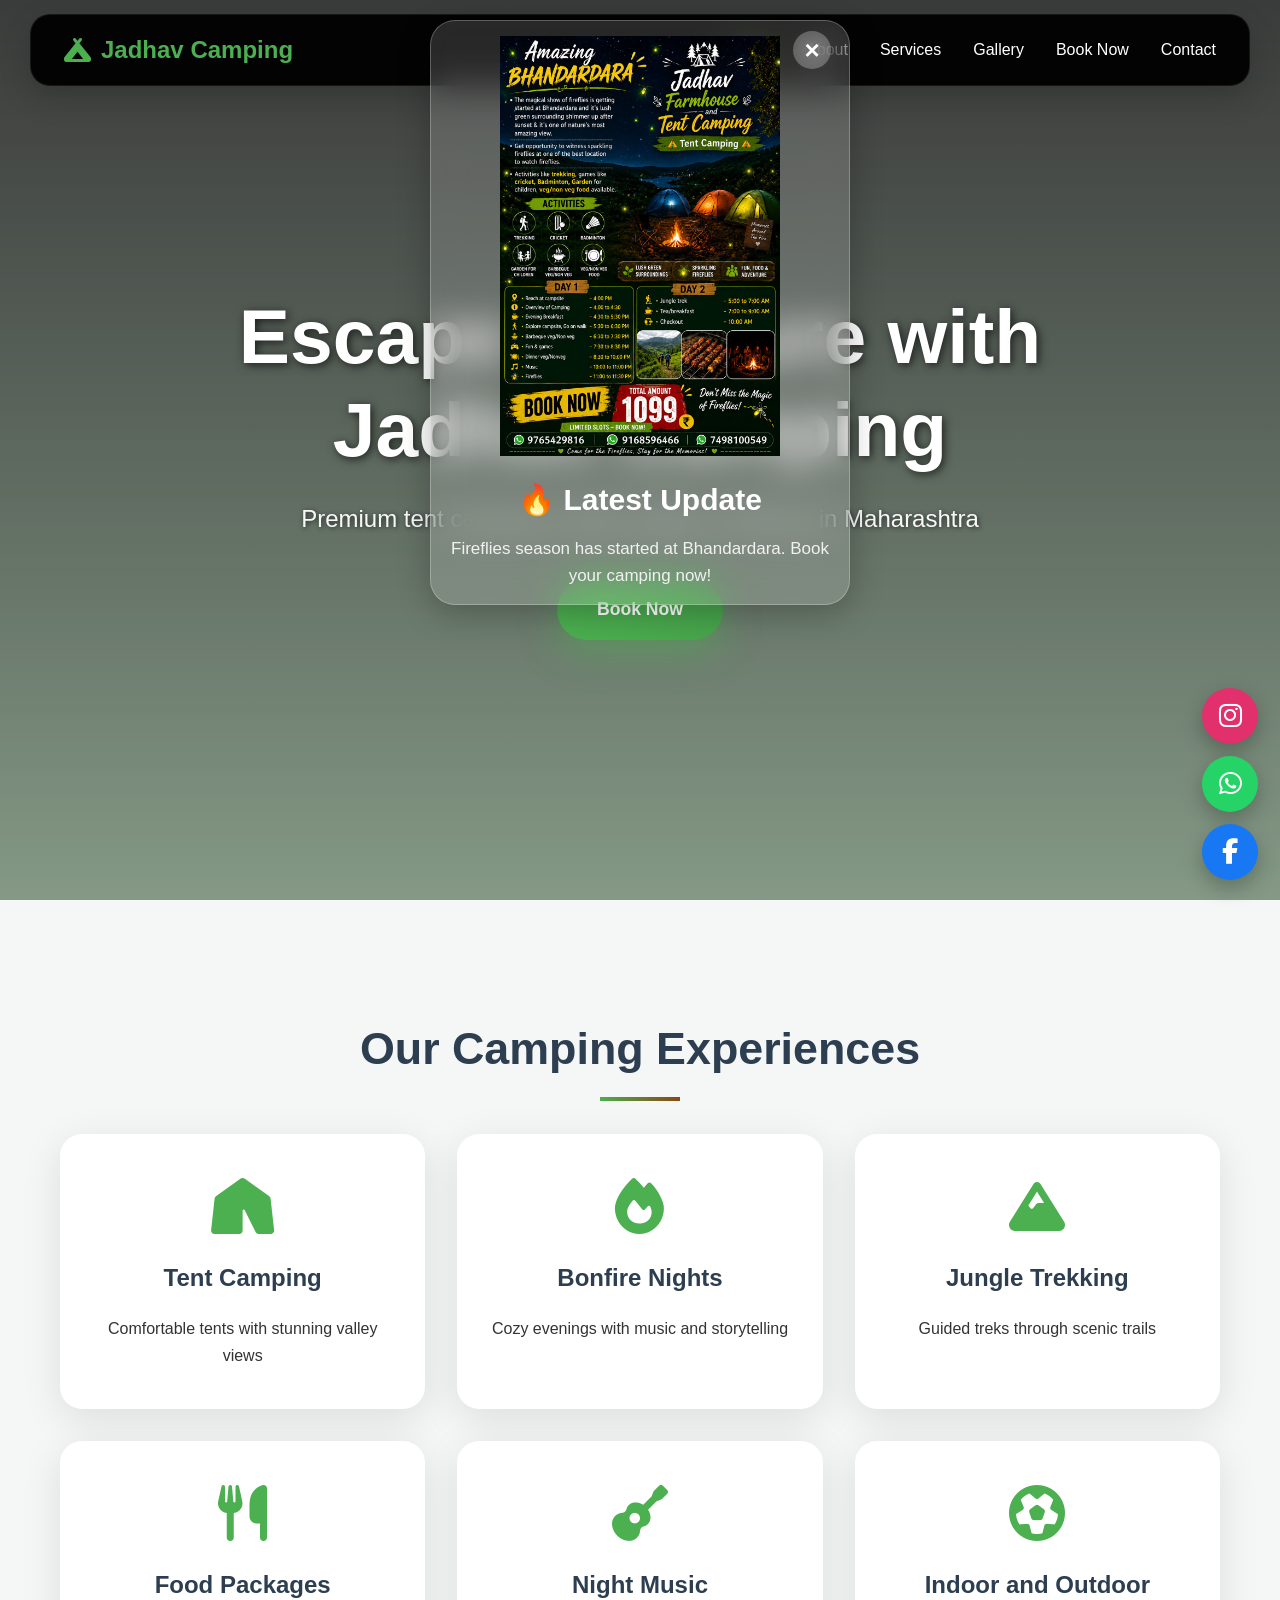
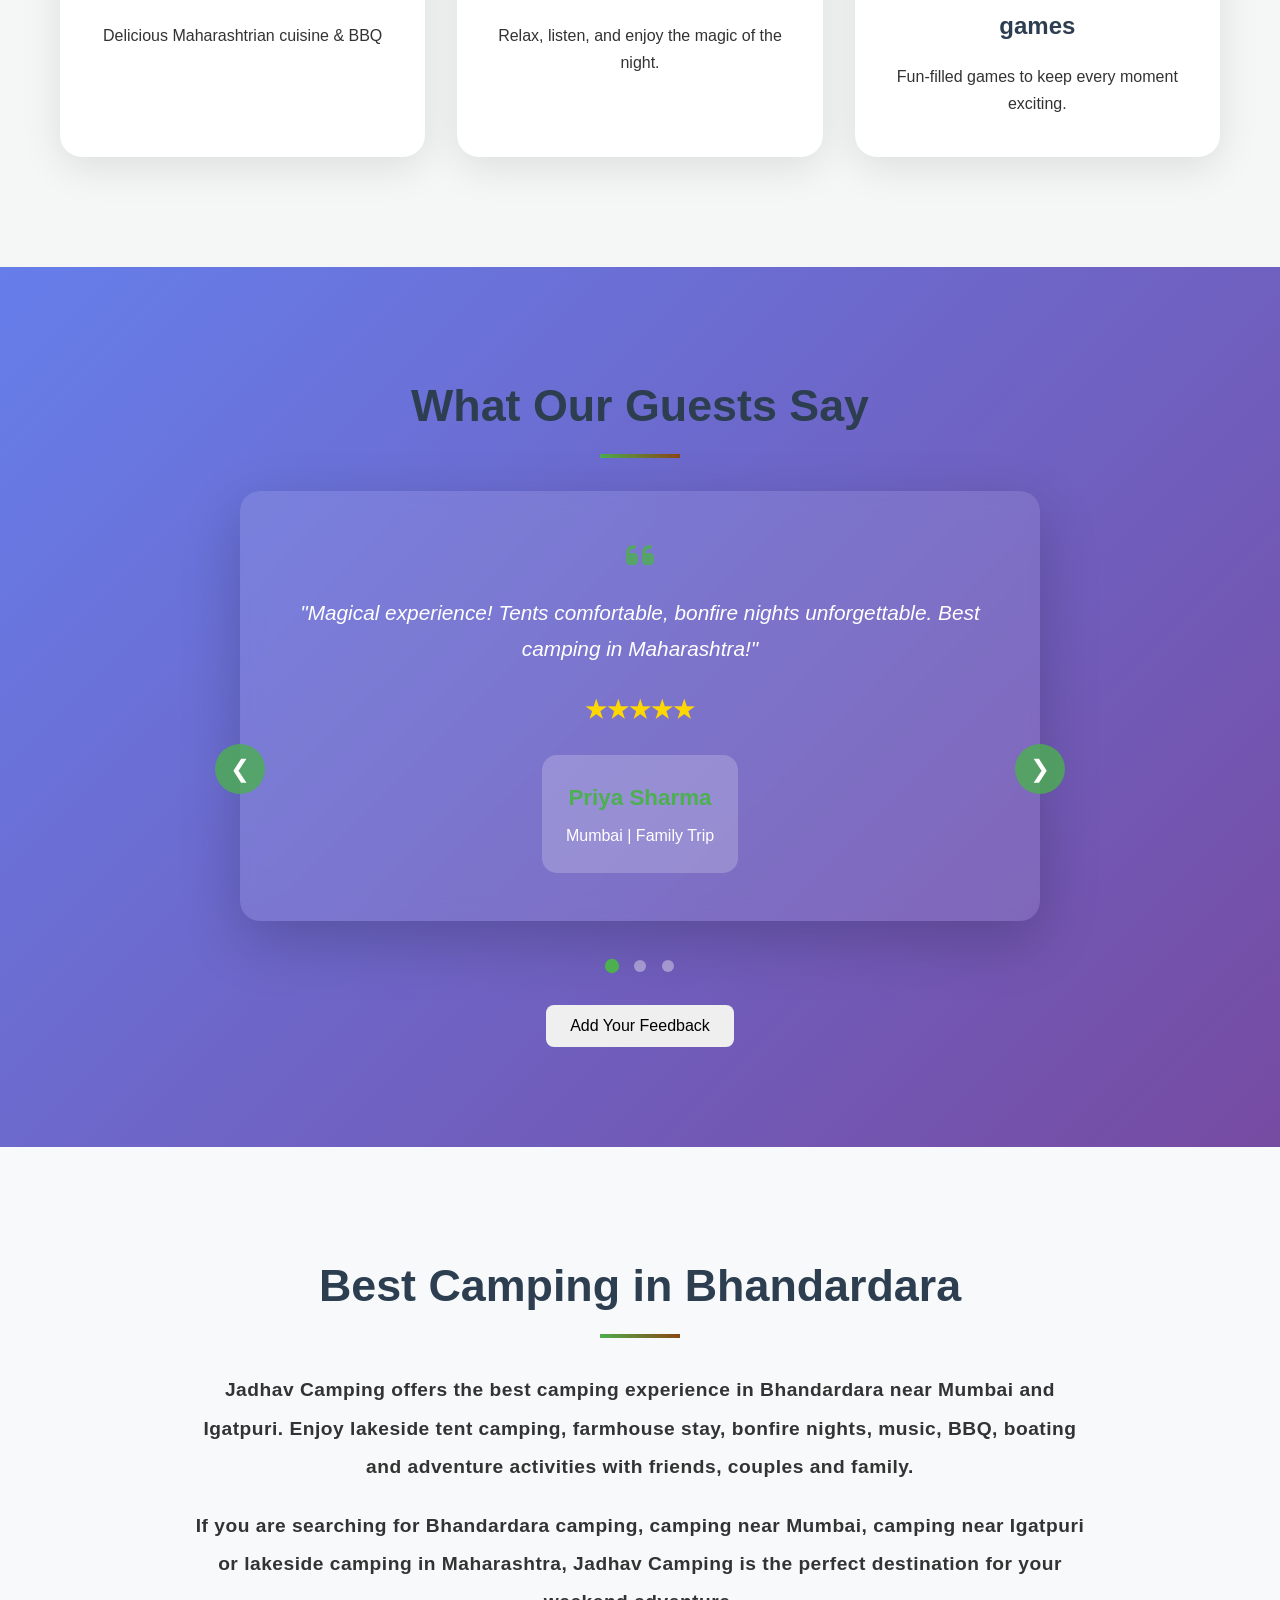
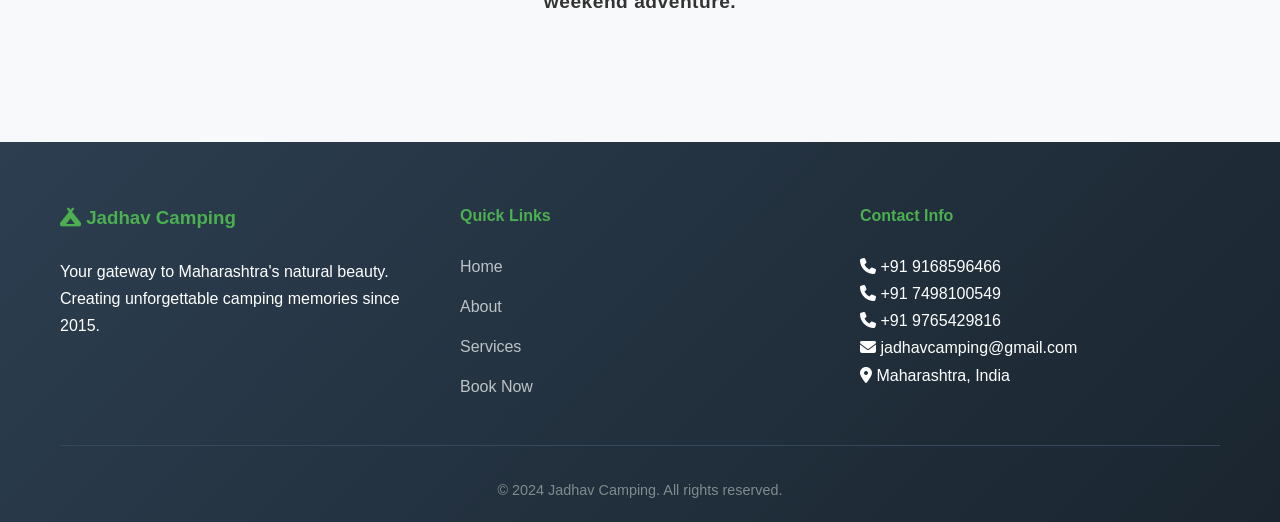
<file: index.html>
<!DOCTYPE html>
<html lang="en">
<head>
<head>
    <meta charset="UTF-8">
    <meta name="viewport" content="width=device-width, initial-scale=1.0">

    <title>Jadhav Camping | Best Bhandardara Camping Near Mumbai</title>

    <meta name="description"
        content="Enjoy the best camping experience in Bhandardara with tent stay, bonfire, BBQ, boating and adventure activities. Jadhav Camping near Mumbai and Igatpuri.">

    <meta name="keywords"
        content="Jadhav Camping, Bhandardara Camping, Camping Near Mumbai, Camping Near Pune, Tent Camping Maharashtra, Lakeside Camping Bhandardara">

    <meta name="author" content="Jadhav Camping">

    <meta name="robots" content="index, follow">

    <meta name="google-site-verification"
        content="BSFk_uF4gWmg5Zu5i_bacofWPOdLDWNc4sp743vJHnw">

    <link rel="canonical"
        href="https://tejwaghmare240.github.io/jadhav-camping/">

    <link rel="icon" type="image/png" href="assist/image/logo.png">

    <meta property="og:title"
        content="Jadhav Camping | Best Bhandardara Camping">

    <meta property="og:description"
        content="Tent stay, bonfire, BBQ and adventure at Bhandardara.">

    <meta property="og:image"
        content="https://tejwaghmare240.github.io/jadhav-camping/assist/image/logo.png">

    <meta property="og:url"
        content="https://tejwaghmare240.github.io/jadhav-camping/">


    <link rel="stylesheet"
            href="https://cdnjs.cloudflare.com/ajax/libs/font-awesome/6.5.2/css/all.min.css">
    <link rel="stylesheet" href="style.css">
</head>
<body>
    <!-- Navigation -->
    <nav class="navbar">
        <div class="nav-container">
            <div class="nav-logo">
                <i class="fas fa-campground"></i>
                Jadhav Camping
            </div>
            <ul class="nav-menu">
                <li class="nav-item">
                    <a href="index.html" class="nav-link active">Home</a>
                </li>
                <li class="nav-item">
                    <a href="about.html" class="nav-link">About</a>
                </li>
                <li class="nav-item">
                    <a href="services.html" class="nav-link">Services</a>
                </li>
                <li class="nav-item">
                    <a href="gallery.html" class="nav-link">Gallery</a>
                </li>
                <li class="nav-item">
                    <a href="booking.html" class="nav-link">Book Now</a>
                </li>
                <li class="nav-item">
                    <a href="contact.html" class="nav-link">Contact</a>
                </li>
            </ul>
            <div class="hamburger">
                <span class="bar"></span>
                <span class="bar"></span>
                <span class="bar"></span>
            </div>
        </div>
    </nav>

    <!-- Hero Section -->
   
<section class="hero">


    <video autoplay muted loop playsinline class="hero-video">
        <source src="https://res.cloudinary.com/dj0kkwafi/video/upload/v1779196563/Bhandardara_in_4K_A_Stunning_Cinematic_Drone_Experience_-_Rushabh_Parakh_Vlogs_720p_h264_ang1fj.mp4" type="video/mp4">
    </video>

    
    <div class="hero-overlay"></div>
    <div class="hero-content">
        <h1 class="hero-title">Escape to Nature with Jadhav Camping</h1>
        <p class="hero-subtitle">Premium tent camping, bonfire nights & trekking in Maharashtra</p>
        <div class="hero-buttons">
            <a href="booking.html" class="cta-button primary">Book Now</a>
        </div>
    </div>
</section>

    <!-- Services Highlights -->
    <section class="services-highlights">
        <div class="container">
            <h2 class="section-title">Our Camping Experiences</h2>
            <div class="services-grid">
                <div class="service-card">
                    <i class="fas fa-tent"></i>
                    <h3>Tent Camping</h3>
                    <p>Comfortable tents with stunning valley views</p>
                </div>
                <div class="service-card">
                    <i class="fas fa-fire"></i>
                    <h3>Bonfire Nights</h3>
                    <p>Cozy evenings with music and storytelling</p>
                </div>
                <div class="service-card">
                    <i class="fas fa-mountain"></i>
                    <h3>Jungle Trekking</h3>
                    <p>Guided treks through scenic trails</p>
                </div>
                <div class="service-card">
                    <i class="fas fa-utensils"></i>
                    <h3>Food Packages</h3>
                    <p>Delicious Maharashtrian cuisine & BBQ</p>
                </div>
                  <div class="service-card">
                    <i class="fas fa-guitar"></i>
                    <h3>Night Music</h3>
                    <p>Relax, listen, and enjoy the magic of the night.</p>
                </div>
                 <div class="service-card">
                    <i class="fas fa-futbol"></i>
                    <h3>Indoor and Outdoor games</h3>
                    <p>Fun-filled games to keep every moment exciting.</p>
                </div>
            </div>
        </div>
    </section>

    <!-- Testimonials -->
    <!-- Testimonials Section (Replace purana section) -->
<section class="testimonials section-padding">
    <div class="container">
        <h2 class="section-title">What Our Guests Say</h2>
        <div class="testimonial-container">
            <div class="testimonial-slider">
                <!-- Testimonial 1 -->
                <div class="testimonial-slide active">
                    <div class="testimonial-content">
                        <i class="fas fa-quote-left fa-2x"></i>
                        <p>"Magical experience! Tents comfortable, bonfire nights unforgettable. Best camping in Maharashtra!"</p>
                        <div class="stars">★★★★★</div>
                        <div class="testimonial-author">
                            <h4>Priya Sharma</h4>
                            <span>Mumbai | Family Trip</span>
                        </div>
                    </div>
                </div>

                <!-- Testimonial 2 -->
                <div class="testimonial-slide">
                    <div class="testimonial-content">
                        <i class="fas fa-quote-left fa-2x"></i>
                        <p>"Perfect for adventure lovers! Trekking guides excellent, food was delicious. Highly recommended!"</p>
                        <div class="stars">★★★★★</div>
                        <div class="testimonial-author">
                            <h4>Rahul Patel</h4>
                            <span>Pune | Friends Group</span>
                        </div>
                    </div>
                </div>

                <!-- Testimonial 3 -->
                <div class="testimonial-slide">
                    <div class="testimonial-content">
                        <i class="fas fa-quote-left fa-2x"></i>
                        <p>"Romantic getaway! Stunning views, cozy tents, perfect for couples. Will come again!"</p>
                        <div class="stars">★★★★★</div>
                        <div class="testimonial-author">
                            <h4>Anita Desai</h4>
                            <span>Nagpur | Couple</span>
                        </div>
                    </div>
                </div>
            </div>

                <div class="testimonial-dots"></div>

            <!-- Feedback Button -->
            <div class="feedback-btn-wrap">
             <button id="openFeedback" class="feedback-btn">Add Your Feedback</button>
            </div>

            <!-- Feedback Form -->
            <div class="feedback-form" id="feedbackForm" style="display:none;">
                <input type="text" id="guestName" placeholder="Your Name" required>
                <input type="text" id="guestPlace" placeholder="City / Trip Type" required>
                <textarea id="guestMessage" placeholder="Write your feedback" required></textarea>
                <button id="submitFeedback" class="feedback-btn">Submit Feedback</button>
            </div>
            
          
            
            <!-- Navigation Arrows -->
            <button class="prev" onclick="changeSlide(-1)">❮</button>
            <button class="next" onclick="changeSlide(1)">❯</button>
        </div>
    </div>
</section>
 
<div class="social-float">

        <a href="https://www.instagram.com/_jadhav_farmhouse_?igsh=MTRwd2V0ODhyYzViZw%3D%3D&utm_source=qr" target="_blank" class="social-icon instagram">
        <i class="fab fa-instagram"></i>
        </a>

        <a href="https://wa.me/917498100549?text=Hi%20Jadhav%20Camping%2C%20I%27d%20like%20to%20book%20a%20camping%20trip" target="_blank" class="social-icon whatsapp">
        <i class="fab fa-whatsapp"></i>
        </a>
        <a href="https://www.facebook.com/yourpage" target="_blank" class="social-icon facebook">
       <i class="fab fa-facebook-f"></i>
     </a> 
</div>
    
     <!-- SEO content -->
<section class="seo-content section-padding">
    <div class="container">
        <h2 class="section-title">
            Best Camping in Bhandardara
        </h2>

        <p>
            Jadhav Camping offers the best camping experience in Bhandardara near Mumbai and Igatpuri. 
            Enjoy lakeside tent camping, farmhouse stay, bonfire nights, music, BBQ, boating and adventure activities 
            with friends, couples and family.
        </p>

        <p>
            If you are searching for Bhandardara camping, camping near Mumbai, camping near Igatpuri or lakeside camping in Maharashtra,
            Jadhav Camping is the perfect destination for your weekend adventure.
        </p>
    </div>
</section>

    <!-- Footer -->
    <footer class="footer">
        <div class="container">
            <div class="footer-content">
                <div class="footer-section">
                    <h3><i class="fas fa-campground"></i> Jadhav Camping</h3>
                    <p>Your gateway to Maharashtra's natural beauty. Creating unforgettable camping memories since 2015.</p>
                </div>
                <div class="footer-section">
                    <h4>Quick Links</h4>
                    <ul>
                        <li><a href="index.html">Home</a></li>
                        <li><a href="about.html">About</a></li>
                        <li><a href="services.html">Services</a></li>
                        <li><a href="booking.html">Book Now</a></li>
                    </ul>
                </div>
                <div class="footer-section">
                    <h4>Contact Info</h4>
                    <p><i class="fas fa-phone"></i> +91 9168596466</p>
                    <p><i class="fas fa-phone"></i> +91 7498100549</p>
                    <p><i class="fas fa-phone"></i> +91 9765429816</p>
                    <p><i class="fas fa-envelope"></i> jadhavcamping@gmail.com</p>
                    <p><i class="fas fa-map-marker-alt"></i> Maharashtra, India</p>
                </div>
            </div>
            <div class="footer-bottom">
                <p>&copy; 2024 Jadhav Camping. All rights reserved.</p>
            </div>
        </div>
    </footer>

    <!-- Top Update Banner -->
<div id="top-banner" class="top-banner">

    <span class="close-banner" onclick="closeBanner()">&times;</span>

    <img src="assist/image/u1.jpg" alt="Update">

    <div class="banner-text">
        <h3>🔥 Latest Update</h3>
        <p>Fireflies season has started at Bhandardara. Book your camping now!</p>
    </div>

</div>

    <script src="script.js"></script>
</body>
</html>
</file>
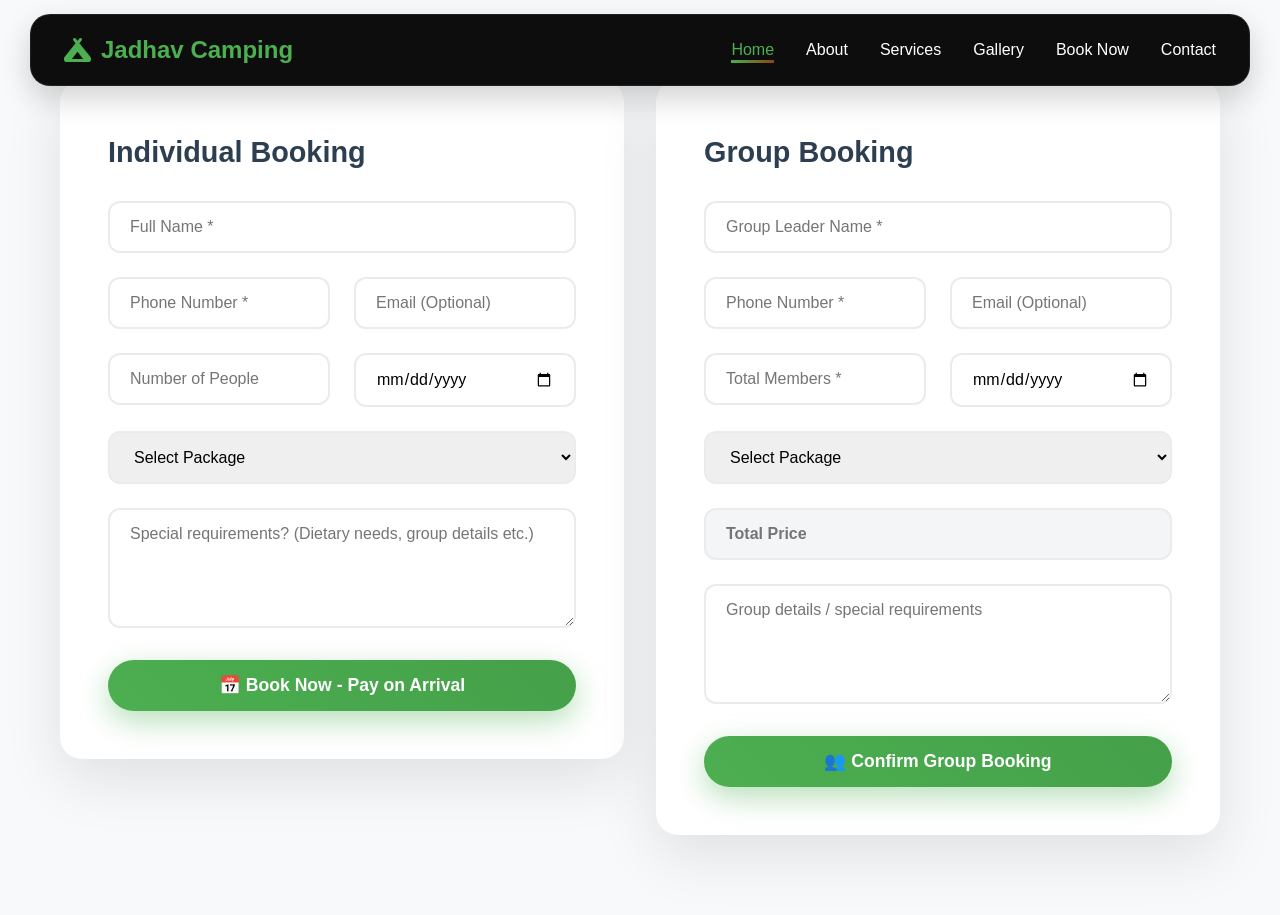
<file: booking.html>
<!DOCTYPE html>
<html lang="en">
<head>
    <meta charset="UTF-8">
    <meta name="viewport" content="width=device-width, initial-scale=1.0">
    <title>Book Now - Jadhav Camping</title>

    <link rel="stylesheet" href="style.css">
    <link rel="stylesheet" href="https://cdnjs.cloudflare.com/ajax/libs/font-awesome/6.4.0/css/all.min.css">
    <link href="https://fonts.googleapis.com/css2?family=Poppins:wght@300;400;500;600;700&display=swap" rel="stylesheet">
</head>
<body>
    <!-- Navigation -->
    <nav class="navbar">
        <div class="nav-container">
            <div class="nav-logo">
                <i class="fas fa-campground"></i>
                Jadhav Camping
            </div>
            <ul class="nav-menu">
                <li class="nav-item">
                    <a href="index.html" class="nav-link active">Home</a>
                </li>
                <li class="nav-item">
                    <a href="about.html" class="nav-link">About</a>
                </li>
                <li class="nav-item">
                    <a href="services.html" class="nav-link">Services</a>
                </li>
                <li class="nav-item">
                    <a href="gallery.html" class="nav-link">Gallery</a>
                </li>
                <li class="nav-item">
                    <a href="booking.html" class="nav-link">Book Now</a>
                </li>
                <li class="nav-item">
                    <a href="contact.html" class="nav-link">Contact</a>
                </li>
            </ul>
            <div class="hamburger">
                <span class="bar"></span>
                <span class="bar"></span>
                <span class="bar"></span>
            </div>
        </div>
    </nav>


    <!-- Booking Section -->
    <section class="booking-form-section">
        <div class="container">

            <div class="booking-wrapper">

                <!-- Individual Booking -->
                <form class="booking-form" action="#" method="POST">
                    <h2>Individual Booking</h2>

                    <div class="form-group">
                        <input type="text" name="name" placeholder="Full Name *" required>
                    </div>

                    <div class="form-row">
                        <div class="form-group">
                            <input type="tel" name="phone" placeholder="Phone Number *" required>
                        </div>

                        <div class="form-group">
                            <input type="email" name="email" placeholder="Email (Optional)">
                        </div>
                    </div>

                    <div class="form-row">
                        <div class="form-group">
                            <input type="number" name="people" placeholder="Number of People" min="1" max="50" required>
                        </div>

                        <div class="form-group">
                            <input type="date" name="date" required>
                        </div>
                    </div>

                    <div class="form-group">
                        <select name="package" required>
                            <option value="">Select Package</option>
                            <option value="tent">🏕️ Tent Camping - ₹1500/night</option>
                            <option value="farmhouse">🏡 Farm House - ₹1800/person</option>
                        </select>
                    </div>

                    <div class="form-group">
                        <textarea name="message" placeholder="Special requirements? (Dietary needs, group details etc.)"></textarea>
                    </div>

                    <button type="submit" class="cta-button full-width">
                      📅 Book Now - Pay on Arrival
                    </button>
                </form>


                <!-- Group Booking -->
                <form class="booking-form" action="#" method="POST">
                    <h2>Group Booking</h2>

                    <div class="form-group">
                        <input type="text" name="group_name" placeholder="Group Leader Name *" required>
                    </div>

                    <div class="form-row">
                        <div class="form-group">
                            <input type="tel" name="group_phone" placeholder="Phone Number *" required>
                        </div>

                        <div class="form-group">
                            <input type="email" name="group_email" placeholder="Email (Optional)">
                        </div>
                    </div>

                    <div class="form-row">
                        <div class="form-group">
                            <input type="number" id="groupMembers" name="members" placeholder="Total Members *" min="1" max="100" required>
                        </div>

                        <div class="form-group">
                            <input type="date" name="group_date" required>
                        </div>
                    </div>

                    <div class="form-group">
                        <select id="groupPackage" name="package" required>
                            <option value="">Select Package</option>
                            <option value="1500">🏕️ Tent Camping - ₹1500/person</option>
                            <option value="1000">🏡 Farm House - ₹1800/person</option>
                        </select>
                    </div>

                    <!-- Auto Price -->
                    <div class="form-group">
                        <input type="text" id="totalPrice" placeholder="Total Price" readonly>
                    </div>

                    <div class="form-group">
                        <textarea name="group_message" placeholder="Group details / special requirements"></textarea>
                    </div>

                   <button type="submit" class="cta-button full-width">
                      👥 Confirm Group Booking
                    </button>
                 </form>

            </div>
        </div>
    </section>

        <!-- Success Popup -->
<div id="success-popup" class="success-popup">

    <div class="success-box">

        <div class="checkmark-circle">
            <div class="checkmark"></div>
        </div>

        <h2>Booking Successful 🎉</h2>

        <p>
            Your camping booking has been confirmed successfully.
        </p>

        <button onclick="closeSuccessPopup()">
            OK
        </button>

    </div>

</div>

<!-- Receipt Popup -->
<div id="success-popup" class="success-popup">

    <div class="success-box">

        <div class="checkmark-circle">
            <div class="checkmark"></div>
        </div>

        <h2>Booking Confirmed 🎉</h2>

        <div class="receipt-details">

            <p><strong>Name:</strong> <span id="receipt-name"></span></p>

            <p><strong>Payment ID:</strong> <span id="receipt-payment"></span></p>

            <p><strong>Advance Paid:</strong> ₹600</p>

            <p><strong>Status:</strong> Confirmed ✅</p>

        </div>

        <button onclick="closeSuccessPopup()">
            OK
        </button>

    </div>

</div>

    

    <script src="https://checkout.razorpay.com/v1/checkout.js"></script>
    <script src="script.js"></script>
</body>
</html>
</file>
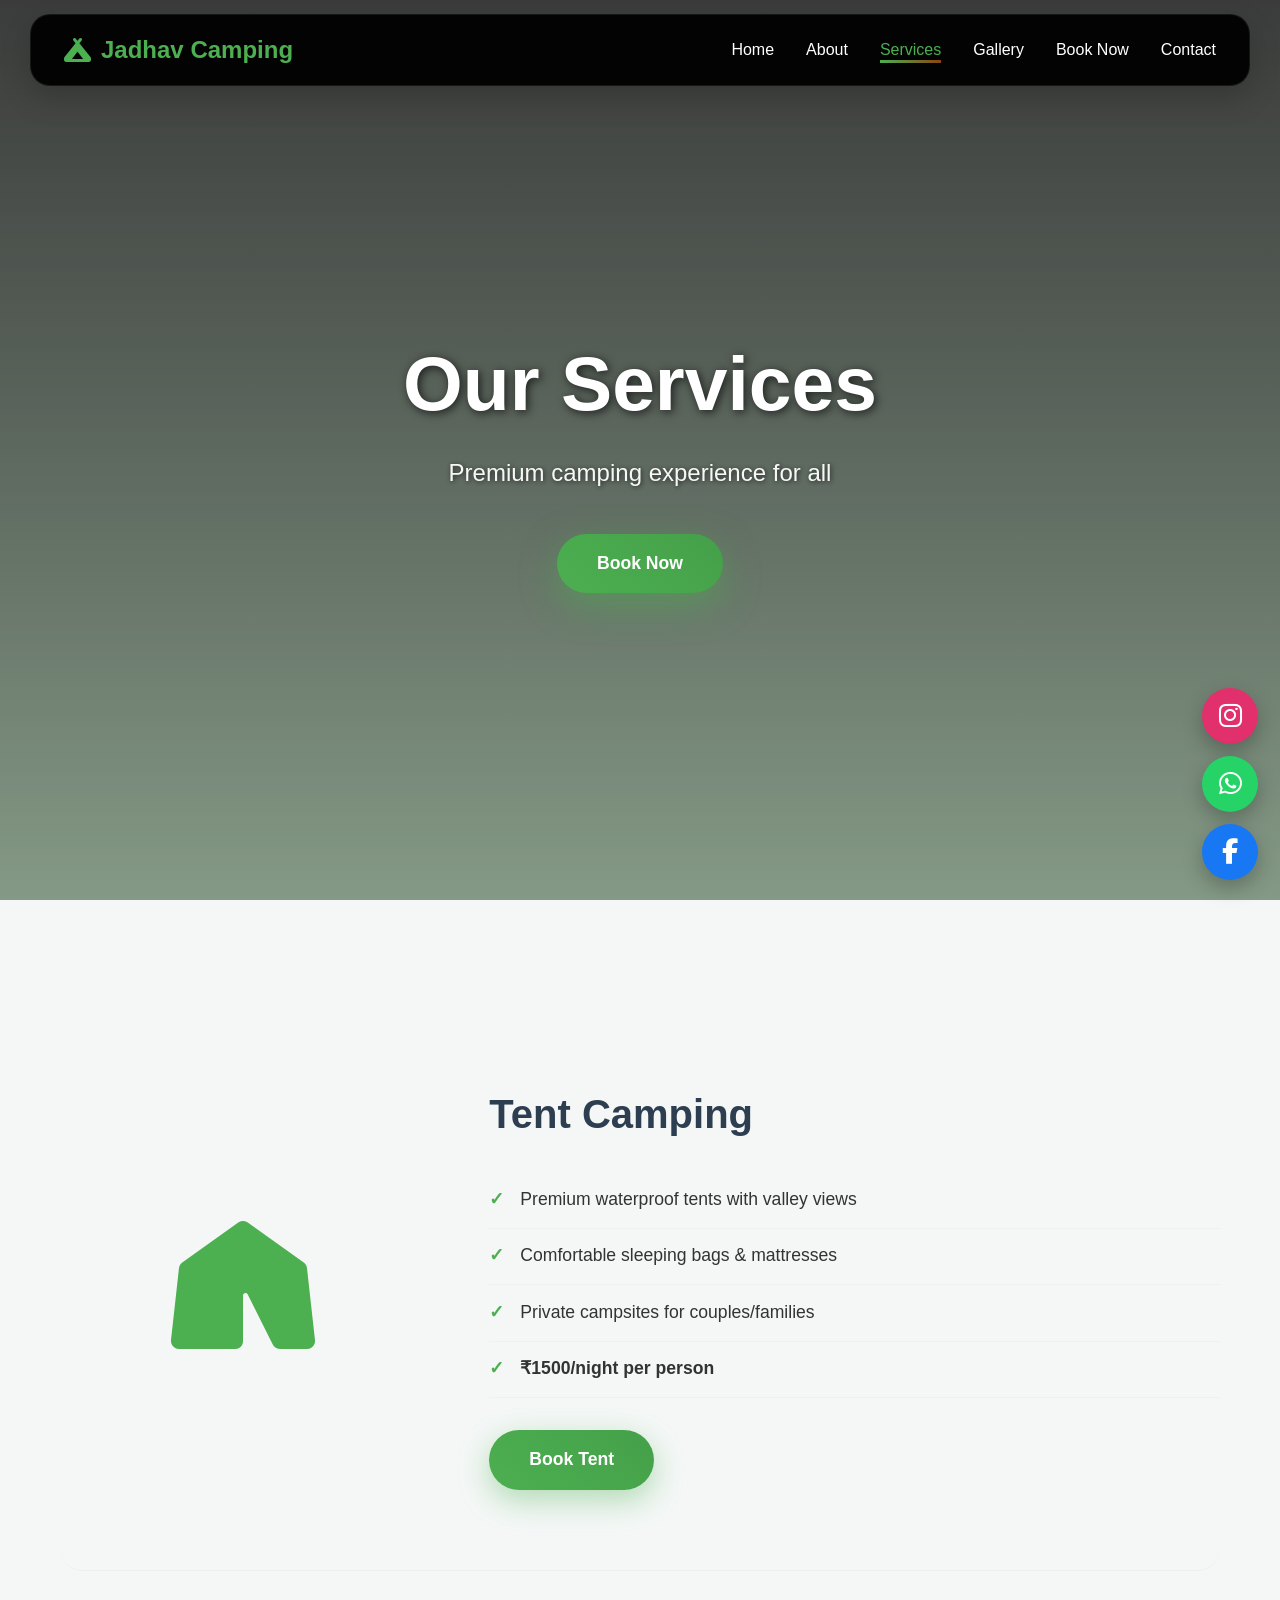
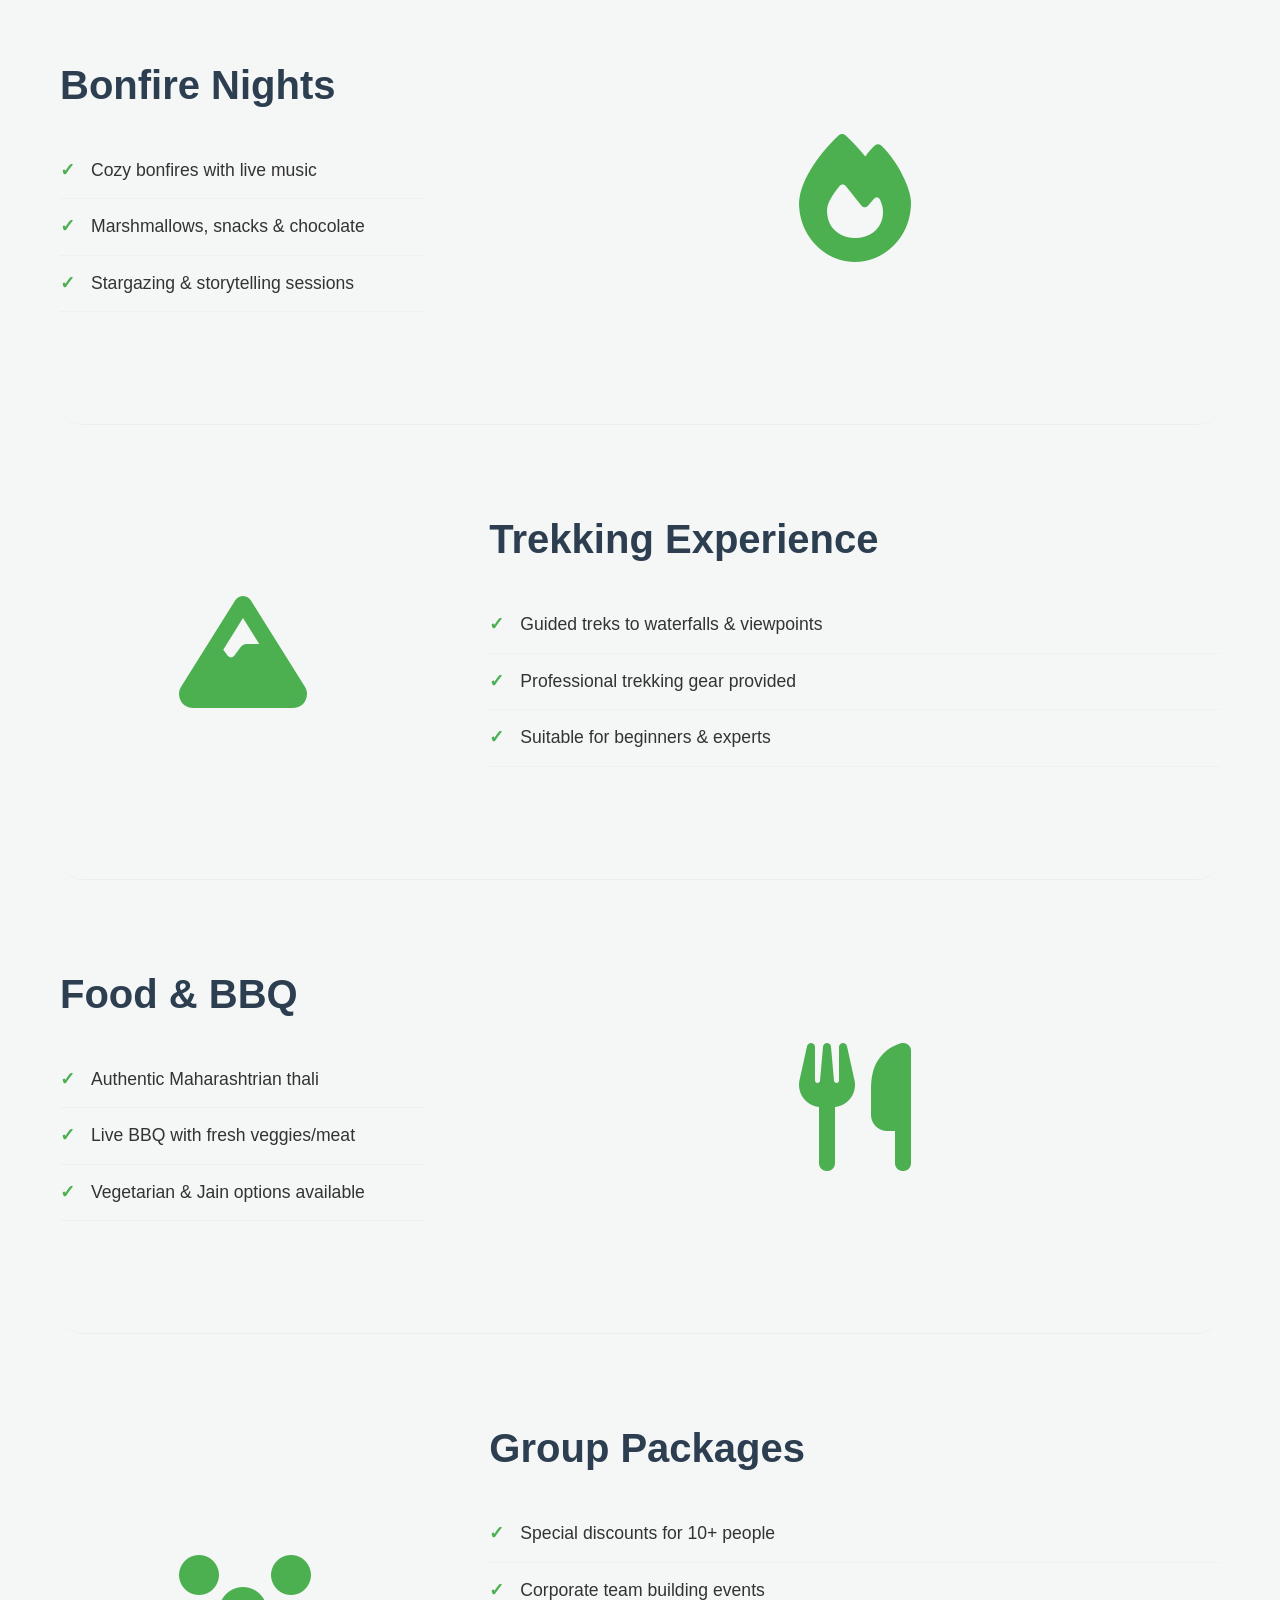
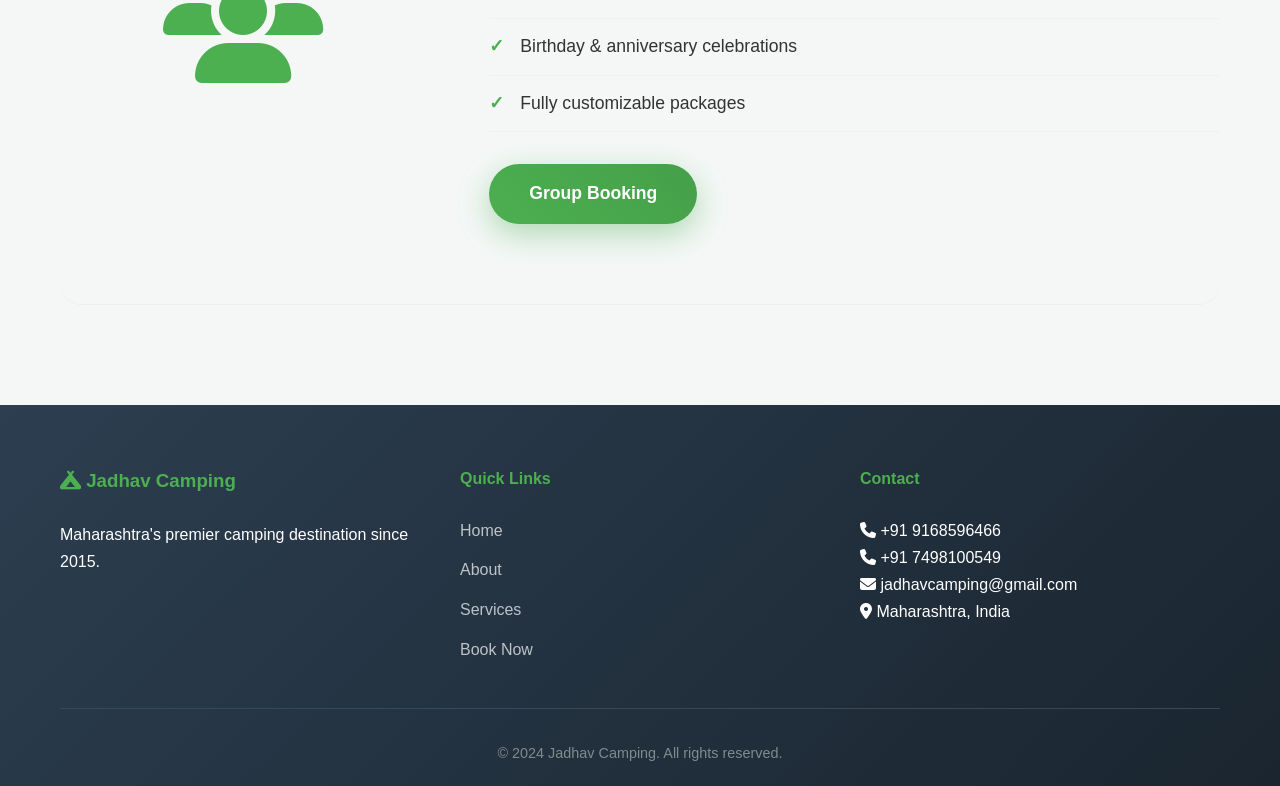
<file: services.html>
<!DOCTYPE html>
<html lang="en">
<head>
    <meta charset="UTF-8">
    <meta name="viewport" content="width=device-width, initial-scale=1.0">
    <title>Services - Jadhav Camping</title>
    <meta name="description" content="Tent camping, bonfire, trekking, food packages in Maharashtra">
    <!-- ✅ CSS CONNECTED -->
    <link rel="stylesheet" href="style.css">
    <link rel="stylesheet" href="https://cdnjs.cloudflare.com/ajax/libs/font-awesome/6.4.0/css/all.min.css">
    <link href="https://fonts.googleapis.com/css2?family=Poppins:wght@300;400;500;600;700&display=swap" rel="stylesheet">
</head>
<body>
    <!-- Navigation -->
    <nav class="navbar">
        <div class="nav-container">
            <div class="nav-logo">
                <i class="fas fa-campground"></i> Jadhav Camping
            </div>
            <ul class="nav-menu">
                <li><a href="index.html" class="nav-link">Home</a></li>
                <li><a href="about.html" class="nav-link">About</a></li>
                <li><a href="services.html" class="nav-link active">Services</a></li>
                <li><a href="gallery.html" class="nav-link">Gallery</a></li>
                <li><a href="booking.html" class="nav-link">Book Now</a></li>
                <li><a href="contact.html" class="nav-link">Contact</a></li>
            </ul>
            <div class="hamburger">
                <span class="bar"></span><span class="bar"></span><span class="bar"></span>
            </div>
        </div>
    </nav>

    <!-- Page Hero -->
   <section class="hero">
 
    
    <div class="hero-overlay"></div>
    <div class="hero-content">
        <h1 class="hero-title">Our Services</h1>
        <p class="hero-subtitle">Premium camping experience for all </p>
        <div class="hero-buttons">
            <a href="booking.html" class="cta-button primary">Book Now</a>
        </div>
    </div>
</section>

    <!-- Services Details -->
    <section class="services-page section-padding">
        <div class="container">
            <!-- Tent Camping -->
            <div class="service-detail">
                <div class="service-image">
                    <i class="fas fa-tent fa-5x"></i>
                </div>
                <div class="service-info">
                    <h2>Tent Camping</h2>
                    <ul>
                        <li>Premium waterproof tents with valley views</li>
                        <li>Comfortable sleeping bags & mattresses</li>
                        <li>Private campsites for couples/families</li>
                        <li><strong>₹1500/night per person</strong></li>
                    </ul>
                    <a href="booking.html" class="cta-button">Book Tent</a>
                </div>
            </div>

            <!-- Bonfire Night -->
            <div class="service-detail reverse">
                <div class="service-image">
                    <i class="fas fa-fire fa-5x"></i>
                </div>
                <div class="service-info">
                    <h2>Bonfire Nights</h2>
                    <ul>
                        <li>Cozy bonfires with live music</li>
                        <li>Marshmallows, snacks & chocolate</li>
                        <li>Stargazing & storytelling sessions</li>
                    </ul>
                </div>
            </div>

            <!-- Trekking -->
            <div class="service-detail">
                <div class="service-image">
                    <i class="fas fa-mountain fa-5x"></i>
                </div>
                <div class="service-info">
                    <h2>Trekking Experience</h2>
                    <ul>
                        <li>Guided treks to waterfalls & viewpoints</li>
                        <li>Professional trekking gear provided</li>
                        <li>Suitable for beginners & experts</li>
                    </ul>
                </div>
            </div>

            <!-- Food Packages -->
            <div class="service-detail reverse">
                <div class="service-image">
                    <i class="fas fa-utensils fa-5x"></i>
                </div>
                <div class="service-info">
                    <h2>Food & BBQ</h2>
                    <ul>
                        <li>Authentic Maharashtrian thali</li>
                        <li>Live BBQ with fresh veggies/meat</li>
                        <li>Vegetarian & Jain options available</li>
                    </ul>
                </div>
            </div>

            <!-- Group Packages -->
            <div class="service-detail">
                <div class="service-image">
                    <i class="fas fa-users fa-5x"></i>
                </div>
                <div class="service-info">
                    <h2>Group Packages</h2>
                    <ul>
                        <li>Special discounts for 10+ people</li>
                        <li>Corporate team building events</li>
                        <li>Birthday & anniversary celebrations</li>
                        <li>Fully customizable packages</li>
                    </ul>
                    <a href="booking.html" class="cta-button">Group Booking</a>
                </div>
            </div>
        </div>
    </section>

    
    <div class="social-float">

        <a href="https://www.instagram.com/_jadhav_farmhouse_?igsh=MTRwd2V0ODhyYzViZw%3D%3D&utm_source=qr" target="_blank" class="social-icon instagram">
        <i class="fab fa-instagram"></i>
        </a>

        <a href="https://wa.me/917498100549?text=Hi%20Jadhav%20Camping%2C%20I%27d%20like%20to%20book%20a%20camping%20trip" target="_blank" class="social-icon whatsapp">
        <i class="fab fa-whatsapp"></i>
        </a>
        <a href="https://www.facebook.com/yourpage" target="_blank" class="social-icon facebook">
       <i class="fab fa-facebook-f"></i>
     </a> 
</div>

    <!-- Footer -->
    <footer class="footer">
        <div class="container">
            <div class="footer-content">
                <div class="footer-section">
                    <h3><i class="fas fa-campground"></i> Jadhav Camping</h3>
                    <p>Maharashtra's premier camping destination since 2015.</p>
                </div>
                <div class="footer-section">
                    <h4>Quick Links</h4>
                    <ul>
                        <li><a href="index.html">Home</a></li>
                        <li><a href="about.html">About</a></li>
                        <li><a href="services.html">Services</a></li>
                        <li><a href="booking.html">Book Now</a></li>
                    </ul>
                </div>
                <div class="footer-section">
                    <h4>Contact</h4>
                   <p><i class="fas fa-phone"></i> +91 9168596466</p>
                    <p><i class="fas fa-phone"></i> +91 7498100549</p>
                    <p><i class="fas fa-envelope"></i> jadhavcamping@gmail.com</p>
                    <p><i class="fas fa-map-marker-alt"></i> Maharashtra, India</p>
                </div>
            </div>
            <div class="footer-bottom">
                <p>&copy; 2024 Jadhav Camping. All rights reserved.</p>
            </div>
        </div>
    </footer>

    <!-- ✅ JS CONNECTED -->
    <script src="script.js"></script>
</body>
</html>
</file>
<file: style.css>
/* ============================================
   JADHAV CAMPING - COMPLETE CSS
   Modern, Responsive, Nature Theme
   Green (#4CAF50) + Brown (#8B4513) Colors
=========================================== */

/* ===== 1. RESET & BASE STYLES ===== */
* {
    margin: 0;
    padding: 0;
    box-sizing: border-box;
}

body {
    font-family: 'Poppins', -apple-system, BlinkMacSystemFont, sans-serif;
    line-height: 1.6;
    color: #333;
    overflow-x: hidden;
    scroll-behavior: smooth;
}

.container {
    max-width: 1200px;
    margin: 0 auto;
    padding: 0 20px;
}

.section-padding {
    padding: 100px 0;
}

/* ===== 2. NAVIGATION (Sticky + Blur) ===== */
.navbar {
    position: fixed;
    top: 0;
    width: 100%;
    background: rgba(0, 0, 0, 0.95);
    backdrop-filter: blur(10px);
    z-index: 1000;
    transition: all 0.3s ease;
}

.nav-container {
    max-width: 1200px;
    margin: 0 auto;
    padding: 0 20px;
    display: flex;
    justify-content: space-between;
    align-items: center;
    height: 70px;
}

.nav-logo {
    font-size: 1.5rem;
    font-weight: 700;
    color: #4CAF50;
    display: flex;
    align-items: center;
    gap: 10px;
    text-decoration: none;
}

.nav-menu {
    display: flex;
    list-style: none;
    gap: 2rem;
}

.nav-link {
    color: white;
    text-decoration: none;
    font-weight: 500;
    transition: all 0.3s ease;
    position: relative;
    padding: 5px 0;
}

.nav-link:hover,
.nav-link.active {
    color: #4CAF50;
}

.nav-link::after {
    content: '';
    position: absolute;
    width: 0;
    height: 3px;
    bottom: 0;
    left: 0;
    background: linear-gradient(90deg, #4CAF50, #8B4513);
    transition: width 0.3s ease;
}


.nav-link.active::after {
    width: 100%;
}

/* Hamburger Menu */
.hamburger {
    display: none;
    flex-direction: column;
    cursor: pointer;
    gap: 4px;
}

.bar {
    width: 25px;
    height: 3px;
    background: white;
    transition: 0.3s;
}

/* ===== 3. HERO SECTIONS ===== */
.hero, .page-hero, .about-hero, .booking-hero, .contact-hero {
    height: 60vh;
    min-height: 500px;
    background: linear-gradient(rgba(0,0,0,0.6), rgba(0,0,0,0.4)), 
                url('https://images.unsplash.com/photo-1506905925346-21bda4d32df4?ixlib=rb-4.0.3&ixid=M3wxMjA3fDB8MHxwaG90by1wYWdlfHx8fGVufDB8fHx8fA%3D%3D&auto=format&fit=crop&w=2070&q=80') center/cover;
    display: flex;
    align-items: center;
    justify-content: center;
    text-align: center;
    color: white;
    position: relative;
    background-size: cover;
    background-position: center;
}

.page-hero {
    height: 50vh;
    background-position: center bottom;
}

.hero-content, .page-hero div {
    z-index: 2;
    max-width: 800px;
}

.page-title {
    font-size: clamp(2.5rem, 5vw, 4rem);
    font-weight: 700;
    margin-bottom: 1rem;
}

.page-subtitle {
    font-size: 1.3rem;
    opacity: 0.95;
}

/* ===== 4. CTA BUTTON ===== */
.cta-button {
    display: inline-block;
    background: linear-gradient(45deg, #4CAF50, #45a049);
    color: white;
    padding: 15px 40px;
    font-size: 1.1rem;
    font-weight: 600;
    text-decoration: none;
    border-radius: 50px;
    transition: all 0.3s ease;
    box-shadow: 0 10px 30px rgba(76, 175, 80, 0.4);
    border: none;
    cursor: pointer;
}

.cta-button:hover {
    transform: translateY(-3px);
    box-shadow: 0 15px 40px rgba(76, 175, 80, 0.6);
}

.full-width {
    width: 100%;
}

/* ===== 5. SECTION TITLES ===== */
.section-title {
    text-align: center;
    font-size: 2.8rem;
    font-weight: 700;
    margin-bottom: 3rem;
    color: #2c3e50;
    position: relative;
}

.section-title::after {
    content: '';
    position: absolute;
    width: 80px;
    height: 4px;
    background: linear-gradient(45deg, #4CAF50, #8B4513);
    bottom: -15px;
    left: 50%;
    transform: translateX(-50%);
}

/* ===== 6. SERVICES & CARDS ===== */

.service-card h3, .feature h4, .mission-card h3 {
    font-size: 1.5rem;
    margin-bottom: 1rem;
    color: #2c3e50;
}

.services-grid, .features-grid {
    display: grid;
    grid-template-columns: repeat(auto-fit, minmax(280px, 1fr));
    gap: 2rem;
    margin-top: 3rem;
}

.service-card, .feature, .mission-card {
    background: white;
    padding: 2.5rem 2rem;
    border-radius: 20px;
    text-align: center;
    box-shadow: 0 10px 40px rgba(0,0,0,0.1);
    transition: all 0.4s ease;
    border-top: 4px solid transparent;
}

.service-card:hover, .feature:hover, .mission-card:hover {
    transform: translateY(-15px) scale(1.02);
    box-shadow: 0 25px 60px rgba(0,0,0,0.15);
    border-top-color: #4CAF50;
}

.service-card i, .feature i, .mission-card i {
    font-size: 3.5rem;
    color: #4CAF50;
    margin-bottom: 1.5rem;
    display: block;
}


/* ===== 7. TESTIMONIALS ===== */
.testimonials {
    background: linear-gradient(135deg, #667eea 0%, #764ba2 100%);
    color: white;
}

.testimonial-slider {
    max-width: 900px;
    margin: 0 auto;
}

.testimonial {
    opacity: 0;
    transform: translateY(30px);
    transition: all 0.6s ease;
    text-align: center;
    padding: 2rem;
}

.testimonial.active {
    opacity: 1;
    transform: translateY(0);
}

.testimonial p {
    font-size: 1.3rem;
    font-style: italic;
    margin-bottom: 2rem;
    font-weight: 300;
}

.testimonial-author h4 {
    font-size: 1.4rem;
    margin-bottom: 0.5rem;
}

.testimonial-slider .testimonial-slide{
    display: none !important;
    width: 100%;
}

.testimonial-slider .testimonial-slide.active{
    display: block !important;
}

/* ===== 8. WHATSAPP BUTTON ===== */
.whatsapp-btn {
    position: fixed;
    width: 60px;
    height: 60px;
    bottom: 30px;
    right: 30px;
    background: #25D366;
    color: white;
    border-radius: 50px;
    text-align: center;
    font-size: 30px;
    box-shadow: 0 8px 25px rgba(37, 211, 102, 0.4);
    z-index: 1000;
    transition: all 0.3s ease;
    display: flex;
    align-items: center;
    justify-content: center;
    text-decoration: none;
}

.whatsapp-btn:hover {
    transform: scale(1.1);
    box-shadow: 0 12px 35px rgba(37, 211, 102, 0.6);
}

/* ===== 9. FOOTER ===== */
.footer {
    background: linear-gradient(135deg, #2c3e50, #1a252f);
    color: white;
    padding: 60px 0 20px;
}

.footer-content {
    display: grid;
    grid-template-columns: repeat(auto-fit, minmax(250px, 1fr));
    gap: 2.5rem;
    margin-bottom: 2rem;
}

.footer-section h3, .footer-section h4 {
    margin-bottom: 1.5rem;
    color: #4CAF50;
}

.footer-section ul {
    list-style: none;
}

.footer-section ul li {
    margin-bottom: 0.8rem;
}

.footer-section a {
    color: #bdc3c7;
    text-decoration: none;
    transition: color 0.3s ease;
}

.footer-section a:hover {
    color: #4CAF50;
}

.footer-bottom {
    text-align: center;
    padding-top: 2rem;
    border-top: 1px solid #34495e;
    color: #7f8c8d;
    font-size: 0.9rem;
}

/* ===== 10. FORMS (Booking Page) ===== */
.booking-form-section {
    background: #f8f9fa;
    padding: 80px 0;
}

.booking-form {
    max-width: 600px;
    margin: 0 auto;
    background: white;
    padding: 3rem;
    border-radius: 20px;
    box-shadow: 0 20px 60px rgba(0,0,0,0.1);
}

.form-group {
    margin-bottom: 1.5rem;
}

.form-group input,
.form-group select,
.form-group textarea {
    width: 100%;
    padding: 15px 20px;
    border: 2px solid #e9ecef;
    border-radius: 12px;
    font-size: 1rem;
    font-family: inherit;
    transition: border-color 0.3s ease;
}

.form-group input:focus,
.form-group select:focus,
.form-group textarea:focus {
    outline: none;
    border-color: #4CAF50;
    box-shadow: 0 0 0 3px rgba(76, 175, 80, 0.1);
}

.form-row {
    display: grid;
    grid-template-columns: 1fr 1fr;
    gap: 1.5rem;
}

textarea {
    resize: vertical;
    min-height: 120px;
}

/* All Gallery */

/* =========================================
   PHOTO / VIDEO BUTTONS
========================================= */

.hero-buttons{
    display: flex;
    justify-content: center;
    gap: 20px;
    margin-top: 35px;
    flex-wrap: wrap;
}

.gallery-tab{
    padding: 14px 36px;
    border-radius: 50px;
    border: 1px solid rgba(255,255,255,0.15);

    background: rgba(255,255,255,0.12);
    backdrop-filter: blur(12px);

    color: white;
    font-size: 1rem;
    font-weight: 600;

    cursor: pointer;
    transition: 0.4s ease;
}

.gallery-tab i{
    margin-right: 8px;
}

.gallery-tab:hover{
    background: #4CAF50;
    transform: translateY(-4px);
    box-shadow: 0 10px 30px rgba(76,175,80,0.4);
}

.gallery-tab.active{
    background: linear-gradient(45deg,#4CAF50,#2e7d32);
    box-shadow: 0 10px 30px rgba(76,175,80,0.5);
}

/* =========================================
   HIDE SECTION
========================================= */

.hidden-section{
    display: none;
}

/* =========================================
   GALLERY GRID
========================================= */

.gallery-grid{
    display: grid;
    grid-template-columns: repeat(3,1fr);
    gap: 20px;
    margin-top: 40px;
}

.gallery-item{
    position: relative;
    overflow: hidden;
    border-radius: 22px;
    height: 320px;
    cursor: pointer;

    transition: 0.5s ease;

    box-shadow: 0 15px 40px rgba(0,0,0,0.2);
}

.gallery-item img{
    width: 100%;
    height: 100%;
    object-fit: cover;

    transition: 0.5s ease;
}

.gallery-item:hover img{
    transform: scale(1.08);
}

.gallery-item:hover{
    transform: translateY(-10px);
}

.gallery-overlay{
    position: absolute;
    inset: 0;

    background: linear-gradient(
        to top,
        rgba(0,0,0,0.9),
        rgba(0,0,0,0.1)
    );

    display: flex;
    align-items: flex-end;

    padding: 25px;

    opacity: 0;
    transition: 0.4s ease;
}

.gallery-item:hover .gallery-overlay{
    opacity: 1;
}

.gallery-overlay h3{
    color: white;
    font-size: 1.3rem;
}

/* =========================================
   NETFLIX VIDEO SECTION
========================================= */

.cinematic-videos{
    background: #0d1117;
    color: white;
}

.cinematic-videos .section-title{
    color: white;
}

.cinematic-grid{
    display: grid;
    grid-template-columns: 2fr 1fr 1fr;
    grid-auto-rows: 260px;
    gap: 20px;

    margin-top: 50px;
}

.cinematic-item{
    position: relative;
    overflow: hidden;

    border-radius: 22px;

    background: #000;

    transition: 0.5s ease;
}

.cinematic-item.large{
    grid-row: span 2;
}

.cinematic-item video{
    width: 100%;
    height: 100%;
    object-fit: cover;

    transition: 0.6s ease;
}

/* NETFLIX EFFECT */

.cinematic-item:hover{
    transform: scale(1.04);
    z-index: 5;

    box-shadow: 0 25px 70px rgba(0,0,0,0.5);
}

.cinematic-item:hover video{
    transform: scale(1.1);
}

.cinematic-overlay{
    position: absolute;
    inset: 0;

    background: linear-gradient(
        to top,
        rgba(0,0,0,0.95),
        rgba(0,0,0,0.1)
    );

    display: flex;
    flex-direction: column;
    justify-content: flex-end;

    padding: 25px;

    opacity: 0;

    transition: 0.4s ease;
}

.cinematic-item:hover .cinematic-overlay{
    opacity: 1;
}

.cinematic-overlay h3{
    font-size: 1.5rem;
    margin-bottom: 8px;
}

.cinematic-overlay p{
    color: #ddd;
}

/* =========================================
   MOBILE RESPONSIVE
========================================= */

@media(max-width:768px){

    .gallery-grid{
        grid-template-columns: 1fr;
    }

    .gallery-item{
        height: 260px;
    }

    .cinematic-grid{
        grid-template-columns: 1fr;
        grid-auto-rows: 240px;
    }

    .cinematic-item.large{
        grid-row: span 1;
    }

    .gallery-tab{
        width: 220px;
    }

}


/* ===== 12. SERVICES DETAIL PAGE ===== */
.service-detail {
    display: grid;
    grid-template-columns: 1fr 2fr;
    gap: 4rem;
    align-items: center;
    padding: 80px 0;
    border-bottom: 1px solid #eee;
}

.service-detail.reverse {
    grid-template-columns: 2fr 1fr;
    direction: rtl;
}

.service-detail.reverse .service-info {
    direction: ltr;
}

.service-image {
    text-align: center;
}

.service-image i {
    font-size: 8rem;
    color: #4CAF50;
}

.service-info h2 {
    font-size: 2.5rem;
    color: #2c3e50;
    margin-bottom: 1.5rem;
}

.service-info ul {
    list-style: none;
    margin-bottom: 2rem;
}

.service-info li {
    padding: 0.8rem 0;
    font-size: 1.1rem;
    border-bottom: 1px solid #f0f0f0;
}

.service-info li:before {
    content: '✓';
    color: #4CAF50;
    font-weight: bold;
    margin-right: 1rem;
}

/* ===== 13. CONTACT PAGE ===== */
.contact-grid {
    display: grid;
    grid-template-columns: 1fr 1fr;
    gap: 4rem;
    margin-top: 3rem;
}

.contact-item {
    display: flex;
    gap: 1.5rem;
    margin-bottom: 2rem;
    padding: 1.5rem;
    background: #f8f9fa;
    border-radius: 15px;
}

.contact-item i {
    font-size: 2rem;
    color: #4CAF50;
    width: 50px;
}

.social-links {
    display: flex;
    gap: 1rem;
    margin-top: 2rem;
}

.social-links a {
    width: 50px;
    height: 50px;
    background: #4CAF50;
    color: white;
    border-radius: 50%;
    display: flex;
    align-items: center;
    justify-content: center;
    text-decoration: none;
    transition: all 0.3s ease;
}

.social-links a:hover {
    background: #45a049;
    transform: translateY(-3px);
}

/* ===== 14. ABOUT PAGE SPECIFIC ===== */
.story-content {
    display: grid;
    grid-template-columns: 2fr 1fr;
    gap: 4rem;
    align-items: center;
    margin-top: 4rem;
}

.story-image i {
    font-size: 15rem;
    color: #4CAF50;
    opacity: 0.1;
}

.mission-grid {
    display: grid;
    grid-template-columns: 1fr 1fr;
    gap: 3rem;
    margin-top: 4rem;
}

/* ===== 15. ANIMATIONS ===== */
@keyframes fadeInUp {
    from {
        opacity: 0;
        transform: translateY(50px);
    }
    to {
        opacity: 1;
        transform: translateY(0);
    }
}

@keyframes pulse {
    0%, 100% { transform: scale(1); }
    50% { transform: scale(1.05); }
}

/* ===== 16. RESPONSIVE DESIGN ===== */
@media (max-width: 1024px) {
    .service-detail, .story-content {
        grid-template-columns: 1fr;
        text-align: center;
    }
    
    .service-detail.reverse {
        direction: ltr;
    }
}

@media (max-width: 768px) {
    /* Mobile Nav */
    .hamburger {
        display: flex;
    }
    
    .nav-menu {
        position: fixed;
        left: -100%;
        top: 70px;
        flex-direction: column;
        background: rgba(0,0,0,0.98);
        width: 100%;
        text-align: center;
        transition: 0.3s;
        padding: 2rem 0;
        gap: 1rem;
    }
    
    .nav-menu.active {
        left: 0;
    }
    
    /* Forms */
    .form-row {
        grid-template-columns: 1fr;
    }
    
    /* Contact */
    .contact-grid {
        grid-template-columns: 1fr;
    }
    
    /* Gallery */
    .gallery-grid {
        grid-template-columns: repeat(auto-fit, minmax(250px, 1fr));
    }
}

@media (max-width: 480px) {
    .container {
        padding: 0 15px;
    }
    
    .section-title {
        font-size: 2rem;
    }
    
    .booking-form {
        padding: 2rem 1.5rem;
        margin: 1rem;
    }
    
    .whatsapp-btn {
        width: 55px;
        height: 55px;
        bottom: 20px;
        right: 20px;
        font-size: 26px;
    }
    
    .service-detail {
        padding: 40px 0;
    }
}

/* ===== 17. UTILITY CLASSES ===== */
.text-center { text-align: center; }
.mb-4 { margin-bottom: 2rem; }
.mt-4 { margin-top: 2rem; }

/* Loading Animation */
.loading {
    pointer-events: none;
    opacity: 0.7;
}

/* Success Message */
.success-message {
    background: #d4edda;
    color: #155724;
    padding: 1rem;
    border-radius: 8px;
    margin: 1rem 0;
    border: 1px solid #c3e6cb;
}

/* Testimonials Slider - Add to style.css */
.testimonial-container {
    position: relative;
    max-width: 800px;
    margin: 0 auto;
}

.testimonial-slider {
    position: relative;
    overflow: hidden;
    border-radius: 20px;
    box-shadow: 0 20px 60px rgba(0,0,0,0.2);
}

.testimonial-slide {
    display: none;
    padding: 3rem 2rem;
    background: rgba(255,255,255,0.1);
    backdrop-filter: blur(10px);
    text-align: center;
}

.testimonial-slide.active {
    display: block;
    animation: slideIn 0.6s ease;
}

@keyframes slideIn {
    from { opacity: 0; transform: translateX(50px); }
    to { opacity: 1; transform: translateX(0); }
}

.testimonial-content i {
    color: #4CAF50;
    margin-bottom: 1.5rem;
    opacity: 0.8;
}

.testimonial-content p {
    font-size: 1.3rem;
    font-style: italic;
    margin-bottom: 1.5rem;
    color: white;
    line-height: 1.7;
}

.stars {
    color: #FFD700;
    font-size: 1.5rem;
    margin-bottom: 1.5rem;
    font-weight: bold;
}

.testimonial-author {
    background: rgba(255,255,255,0.2);
    padding: 1.5rem;
    border-radius: 15px;
    display: inline-block;
}

.testimonial-author h4 {
    color: #4CAF50;
    margin-bottom: 0.3rem;
}

/* Navigation Dots */
.testimonial-dots {
    text-align: center;
    margin-top: 2rem;
}

.dot {
    height: 12px;
    width: 12px;
    margin: 0 8px;
    background-color: rgba(255,255,255,0.4);
    border-radius: 50%;
    display: inline-block;
    cursor: pointer;
    transition: all 0.3s ease;
}

.dot.active,
.dot:hover {
    background-color: #4CAF50;
    transform: scale(1.2);
}

/* Arrows */
.prev, .next {
    position: absolute;
    top: 50%;
    transform: translateY(-50%);
    background: rgba(76, 175, 80, 0.8);
    color: white;
    border: none;
    width: 50px;
    height: 50px;
    border-radius: 50%;
    font-size: 1.5rem;
    cursor: pointer;
    transition: all 0.3s ease;
    z-index: 10;
}

.prev { left: -25px; }
.next { right: -25px; }

.prev:hover, .next:hover {
    background: #4CAF50;
    transform: translateY(-50%) scale(1.1);
}

/* Mobile Responsive */
@media (max-width: 768px) {
    .prev { left: 10px; }
    .next { right: 10px; }
    
    .testimonial-content p {
        font-size: 1.1rem;
    }
}

/* 🔔 SUCCESS POPUP STYLES - Add to style.css END */
.custom-popup {
    position: fixed;
    top: 0;
    left: 0;
    width: 100%;
    height: 100%;
    background: rgba(0,0,0,0.5);
    z-index: 10000;
    display: flex;
    align-items: center;
    justify-content: center;
    padding: 20px;
    animation: popupSlideIn 0.3s ease;
}

@keyframes popupSlideIn {
    from { transform: translateY(-50px); opacity: 0; }
    to { transform: translateY(0); opacity: 1; }
}

.popup-content {
    background: white;
    padding: 2.5rem 3rem;
    border-radius: 20px;
    max-width: 500px;
    width: 100%;
    text-align: center;
    box-shadow: 0 25px 80px rgba(0,0,0,0.3);
    position: relative;
    transform: scale(0.9);
    animation: popupScale 0.4s ease forwards;
}

@keyframes popupScale {
    to { transform: scale(1); }
}

.popup-content i {
    font-size: 4rem;
    margin-bottom: 1.5rem;
}

.popup-content i.fa-check-circle {
    color: #4CAF50;
}

.popup-content i.fa-times-circle {
    color: #f44336;
}

.popup-content div {
    font-size: 1.2rem;
    line-height: 1.6;
    margin-bottom: 2rem;
    color: #333;
}

.popup-content button {
    background: #4CAF50;
    color: white;
    border: none;
    padding: 12px 30px;
    border-radius: 25px;
    font-size: 1rem;
    cursor: pointer;
    transition: all 0.3s ease;
}

.popup-content button:hover {
    background: #45a049;
    transform: translateY(-2px);
}

/* Mobile */
@media (max-width: 480px) {
    .popup-content {
        padding: 2rem 1.5rem;
        margin: 1rem;
    }
    
    .popup-content i {
        font-size: 3rem;
    }
}



/* ========================================
   VIDEO HERO BACKGROUND - Add to style.css END
=========================================== */

/* Video Background */
.hero-video {
    position: absolute;
    top: 0;
    left: 0;
    width: 100%;
    height: 100%;
    object-fit: cover;
    z-index: 1;
}

.hero {
    height: 100vh;
    position: relative;
    display: flex;
    align-items: center;
    justify-content: center;
    overflow: hidden;
}

.hero-overlay {
    position: absolute;
    top: 0;
    left: 0;
    width: 100%;
    height: 100%;
    background: linear-gradient(rgba(0,0,0,0.4), rgba(76,175,80,0.2));
    z-index: 2;
}

.hero-content {
    z-index: 3;
    max-width: 900px;
    padding: 0 20px;
    text-align: center;
    animation: fadeInUp 1.2s ease-out;
}

.hero-title {
    font-size: clamp(2.8rem, 6vw, 5rem);
    font-weight: 700;
    margin-bottom: 1.5rem;
    text-shadow: 2px 2px 10px rgba(0,0,0,0.7);
    line-height: 1.2;
}

.hero-subtitle {
    font-size: clamp(1.2rem, 3vw, 1.5rem);
    margin-bottom: 2.5rem;
    opacity: 0.95;
    text-shadow: 1px 1px 5px rgba(0,0,0,0.7);
}

/* Dual Buttons */
.hero-buttons {
    display: flex;
    gap: 1.5rem;
    justify-content: center;
    flex-wrap: wrap;
}

.cta-button.primary {
    background: linear-gradient(45deg, #4CAF50, #45a049);
    box-shadow: 0 12px 35px rgba(76, 175, 80, 0.5);
}

.cta-button.secondary {
    background: transparent;
    color: white;
    border: 2px solid white;
    box-shadow: none;
}

.cta-button.secondary:hover {
    background: white;
    color: #4CAF50;
    transform: translateY(-3px);
}

/* Mobile Optimizations */
@media (max-width: 768px) {
    .hero-buttons {
        flex-direction: column;
        align-items: center;
    }
    
    .cta-button {
        width: 100%;
        max-width: 300px;
    }
    
    .hero-video {
        object-position: center;
    }
}

/* Video Performance */
.hero-video {
    will-change: transform;
}

/* Loading Optimization */
.hero-video[poster] {
    object-fit: cover;
}

/* ==========================================
   BOOKING PAGE - INDIVIDUAL + GROUP FORM
   Add at end of style.css
========================================== */

.booking-wrapper {
    display: grid;
    grid-template-columns: 1fr 1fr;
    gap: 2rem;
    align-items: start;
}

.booking-wrapper .booking-form {
    max-width: 100%;
    margin: 0;
}

.booking-form h2 {
    font-size: 1.8rem;
    margin-bottom: 1.5rem;
    color: #2c3e50;
}

#totalPrice {
    background: #f3f5f7;
    font-weight: 600;
    color: #2c3e50;
    cursor: not-allowed;
}

/* Tablet */
@media (max-width: 992px) {
    .booking-wrapper {
        grid-template-columns: 1fr;
    }
}

/* Mobile */
@media (max-width: 480px) {
    .booking-form h2 {
        font-size: 1.5rem;
    }
}

/* ==========================================
   Feedback Form
========================================== */

.feedback-btn-wrap{
    text-align: center;
    margin-top: 25px;
}

.feedback-btn{
    padding: 12px 24px;
    border: none;
    border-radius: 8px;
    cursor: pointer;
    font-size: 16px;
}

.feedback-form{
    display: none;
    max-width: 500px;
    margin: 20px auto 0;
    padding: 20px;
    background: #ffffff;
    border-radius: 12px;
    box-shadow: 0 8px 25px rgba(0,0,0,0.08);
}

.feedback-form input,
.feedback-form textarea{
    width: 100%;
    padding: 12px;
    margin-bottom: 12px;
    border: 1px solid #ccc;
    border-radius: 8px;
    font-size: 15px;
    box-sizing: border-box;
}

.feedback-form textarea{
    min-height: 110px;
    resize: vertical;
}

.feedback-form .feedback-btn{
    width: 100%;
}

/* OUR STORY PHOTO */

.story-image img {
    width: 100%;
    height: auto;
    border-radius: 20px; /* Rounded corners for a modern look */
    box-shadow: 0 15px 30px rgba(0,0,0,0.2); /* Deep shadow to make it pop */
    transition: transform 0.3s ease;
}

.story-image img:hover {
    transform: scale(1.02); /* Slight zoom effect when hovering */
}

.header-icon {
    width: 50px; /* Adjust size to match your text height */
    height: auto;
    margin-right: 15px;
}

/* OUR STORY PHOTO */

/* General Reset */
* {
    box-sizing: border-box;
    margin: 0;
    padding: 0;
}

body {
    font-family: 'Segoe UI', Roboto, Helvetica, Arial, sans-serif;
    background-color: #f4f7f6;
    color: #333;
}

.container {
    max-width: 1200px;
    margin: 0 auto;
    padding: 0 20px;
}

.section-padding {
    padding: 100px 0;
}

.social-float{
    position: fixed;
    right: 22px;
    bottom: 20px;
    display: flex;
    flex-direction: column;
    gap: 12px;
    z-index: 999;
}

.social-icon{
    width: 56px;
    height: 56px;
    border-radius: 50%;
    display: flex;
    align-items: center;
    justify-content: center;
    color: #fff;
    font-size: 26px;
    text-decoration: none;
    box-shadow: 0 8px 20px rgba(0,0,0,0.25);
    transition: 0.3s ease;
}

.social-icon:hover{
    transform: translateY(-4px);
}

.facebook{
    background: #1877f2;
}

.instagram{
    background: #e1306c;
}

.whatsapp{
    background: #25d366;
}

/* css for glass */
html{
    scroll-behavior: smooth;
    scroll-padding-top: 90px;
}

body{
    line-height: 1.7;
}

/* Premium floating glass navbar */
.navbar{
    position: fixed;
    top: 14px;
    left: 50%;
    transform: translateX(-50%);
    width: calc(100% - 36px);
    max-width: 1220px;
    z-index: 1000;

    background: rgba(8,16,24,0.45);
    backdrop-filter: blur(16px);
    -webkit-backdrop-filter: blur(16px);

    border: 1px solid rgba(255,255,255,0.08);
    border-radius: 20px;
    box-shadow: 0 12px 30px rgba(0,0,0,0.18);
}

.nav-container{
    padding: 16px 24px;
}

.nav-link{
    transition: 0.3s ease;
}

.nav-link:hover{
    color: #25d366;
}

/* Better spacing */
section{
    padding: 110px 0;
}

.hero{
    padding-top: 140px;
}

/* Premium cards */
.service-card,
.service-detail,
.mission-card,
.feature,
.booking-form,
.contact-info,
.contact-map,
.story-content{
    border-radius: 22px;
    transition: 0.35s ease;
}

.service-card:hover,
.service-detail:hover,
.mission-card:hover,
.feature:hover{
    transform: translateY(-8px);
}

/* Section reveal animation */
.reveal{
    opacity: 0;
    transform: translateY(34px) scale(0.985);
    transition: opacity .85s ease,
                transform .85s cubic-bezier(.22,1,.36,1);
}

.reveal.show{
    opacity: 1;
    transform: translateY(0) scale(1);
}



/* Mobile */
@media (max-width: 768px){
    .navbar{
        width: calc(100% - 18px);
        top: 8px;
        border-radius: 16px;
    }

    .nav-container{
        padding: 14px 18px;
    }

    section{
        padding: 85px 0;
    }

    .hero{
        padding-top: 110px;
    }
}


/* seo-content */
.seo-content {
    background: #f8f9fa;
    text-align: center;
}

.seo-content p {
    max-width: 900px;
    margin: 20px auto;
    font-size: 1.2rem;
    line-height: 2;
    color: #333;
    font-weight: 600;
    font-family: 'Poppins', sans-serif;
    letter-spacing: 0.5px;
}



/* =========================================
   GALLERY BUTTONS
========================================= */

.hero-buttons{
    display: flex;
    justify-content: center;
    gap: 20px;
    margin-top: 30px;
}

.gallery-tab{
    padding: 14px 34px;
    border: none;
    border-radius: 50px;
    background: rgba(255,255,255,0.15);
    color: white;
    font-size: 1rem;
    font-weight: 600;
    cursor: pointer;
    transition: 0.4s ease;
    backdrop-filter: blur(10px);
}

.gallery-tab i{
    margin-right: 8px;
}

.gallery-tab:hover{
    transform: translateY(-3px);
    background: rgba(255,255,255,0.25);
}

.gallery-tab.active{
    background: #4CAF50;
    color: white;
    box-shadow: 0 10px 25px rgba(76,175,80,0.4);
}

/* =========================================
   NETFLIX VIDEO SECTION
========================================= */

.cinematic-videos{
    background: #0d1117;
    color: white;
}

.cinematic-videos .section-title{
    color: white;
}

.cinematic-grid{
    display: grid;
    grid-template-columns: 2fr 1fr 1fr;
    grid-auto-rows: 260px;
    gap: 20px;
    margin-top: 50px;
}

.cinematic-item{
    position: relative;
    overflow: hidden;
    border-radius: 22px;
    background: #000;
    cursor: pointer;
    transition: 0.5s ease;
}

.cinematic-item.large{
    grid-row: span 2;
}

.cinematic-item video{
    width: 100%;
    height: 100%;
    object-fit: cover;
    transition: transform 0.6s ease;
}

/* HOVER EFFECT */

.cinematic-item:hover{
    transform: scale(1.03);
    z-index: 5;
    box-shadow: 0 20px 60px rgba(0,0,0,0.5);
}

.cinematic-item:hover video{
    transform: scale(1.08);
}

/* OVERLAY */

.cinematic-overlay{
    position: absolute;
    inset: 0;
    background: linear-gradient(
        to top,
        rgba(0,0,0,0.95),
        rgba(0,0,0,0.1)
    );

    display: flex;
    flex-direction: column;
    justify-content: flex-end;

    padding: 25px;

    opacity: 0;
    transition: 0.4s ease;

    pointer-events: none;
}

.cinematic-item:hover .cinematic-overlay{
    opacity: 1;
}

.cinematic-overlay h3{
    font-size: 1.4rem;
    margin-bottom: 8px;
}

.cinematic-overlay p{
    color: #ddd;
    font-size: 0.95rem;
}

/* =========================================
   VIDEO POPUP
========================================= */

.video-modal{
    position: fixed;
    inset: 0;
    background: rgba(0,0,0,0.96);

    display: none;
    justify-content: center;
    align-items: center;

    z-index: 999999;

    padding: 20px;
}

.video-modal.active{
    display: flex;
}

.video-modal video{
    width: 90%;
    max-width: 1000px;
    border-radius: 20px;
    outline: none;
}

.close-video{
    position: absolute;
    top: 20px;
    right: 35px;

    color: white;
    font-size: 55px;
    cursor: pointer;
}

/* =========================================
   MOBILE
========================================= */

@media(max-width:768px){

    .cinematic-grid{
        grid-template-columns: 1fr;
        grid-auto-rows: 240px;
    }

    .cinematic-item.large{
        grid-row: span 1;
    }

    .gallery-tab{
        width: 160px;
        font-size: 0.95rem;
    }

    .video-modal video{
        width: 100%;
    }

}

/* Glass Popup Banner */
.top-banner{
    position: fixed;
    top: -500px;
    left: 50%;
    transform: translateX(-50%);

    width: 92%;
    max-width: 420px;
    max-height: 90vh;
    overflow-y: auto;

    padding: 15px;
    border-radius: 25px;

    background: rgba(255,255,255,0.15);
    backdrop-filter: blur(18px);
    -webkit-backdrop-filter: blur(18px);

    border: 1px solid rgba(255,255,255,0.25);

    box-shadow: 0 8px 32px rgba(0,0,0,0.25);

    z-index: 9999;
    text-align: center;

    animation: dropBanner 1s ease forwards;
    
}

/* Image */
.top-banner img{
    width: 100%;
    height: auto;
    max-height: 420px;
    object-fit: contain;
    border-radius: 18px;
    display: block;
    margin: auto;
}

/* Text */
.banner-text h3{
    margin-top: 18px;
    font-size: 30px;
    color: white;
}

.banner-text p{
    margin-top: 10px;
    font-size: 17px;
    color: #f1f1f1;
    line-height: 1.6;
}

/* Close Button */
.close-banner{
    position: absolute;
    top: 10px;
    right: 18px;

    width: 38px;
    height: 38px;

    display: flex;
    justify-content: center;
    align-items: center;

    border-radius: 50%;

    background: rgba(255,255,255,0.2);
    backdrop-filter: blur(10px);

    color: white;
    font-size: 26px;
    font-weight: bold;

    cursor: pointer;

    transition: 0.3s;
}

/* Hover Effect */
.close-banner:hover{
    background: rgba(255,255,255,0.35);
    transform: scale(1.1);
}

/* Drop Animation */
@keyframes dropBanner{

    0%{
        top: -500px;
        opacity: 0;
    }

    100%{
        top: 20px;
        opacity: 1;
    }
}


/* Success Popup */
.success-popup{
    position: fixed;
    inset: 0;

    background: rgba(0,0,0,0.5);
    backdrop-filter: blur(10px);

    display: none;
    justify-content: center;
    align-items: center;

    z-index: 99999;
}

/* Box */
.success-box{
    width: 90%;
    max-width: 400px;

    padding: 30px;

    border-radius: 25px;

    text-align: center;

    background: rgba(255,255,255,0.15);

    backdrop-filter: blur(20px);

    border: 1px solid rgba(255,255,255,0.2);

    color: white;

    animation: popupScale 0.5s ease;
}

/* Tick Circle */
.checkmark-circle{
    width: 100px;
    height: 100px;

    margin: auto;

    border-radius: 50%;
    background: #22c55e;

    position: relative;

    animation: pop 0.5s ease;
}

/* Tick */
.checkmark{
    position: absolute;

    left: 28px;
    top: 22px;

    width: 25px;
    height: 50px;

    border: solid white;
    border-width: 0 6px 6px 0;

    transform: rotate(45deg);
}

/* Text */
.success-box h2{
    margin-top: 20px;
    font-size: 30px;
}

.success-box p{
    margin-top: 10px;
    line-height: 1.6;
}

/* Button */
.success-box button{
    margin-top: 20px;

    padding: 12px 30px;

    border: none;
    border-radius: 10px;

    background: #22c55e;

    color: white;
    font-size: 16px;

    cursor: pointer;
}

/* Animations */
@keyframes popupScale{
    from{
        transform: scale(0.7);
        opacity: 0;
    }

    to{
        transform: scale(1);
        opacity: 1;
    }
}

@keyframes pop{
    0%{
        transform: scale(0);
    }

    100%{
        transform: scale(1);
    }
}

/* payment receipt */

.receipt-details{
    margin-top: 20px;
    text-align: left;
}

.receipt-details p{
    margin: 10px 0;
    font-size: 16px;
}
</file>
